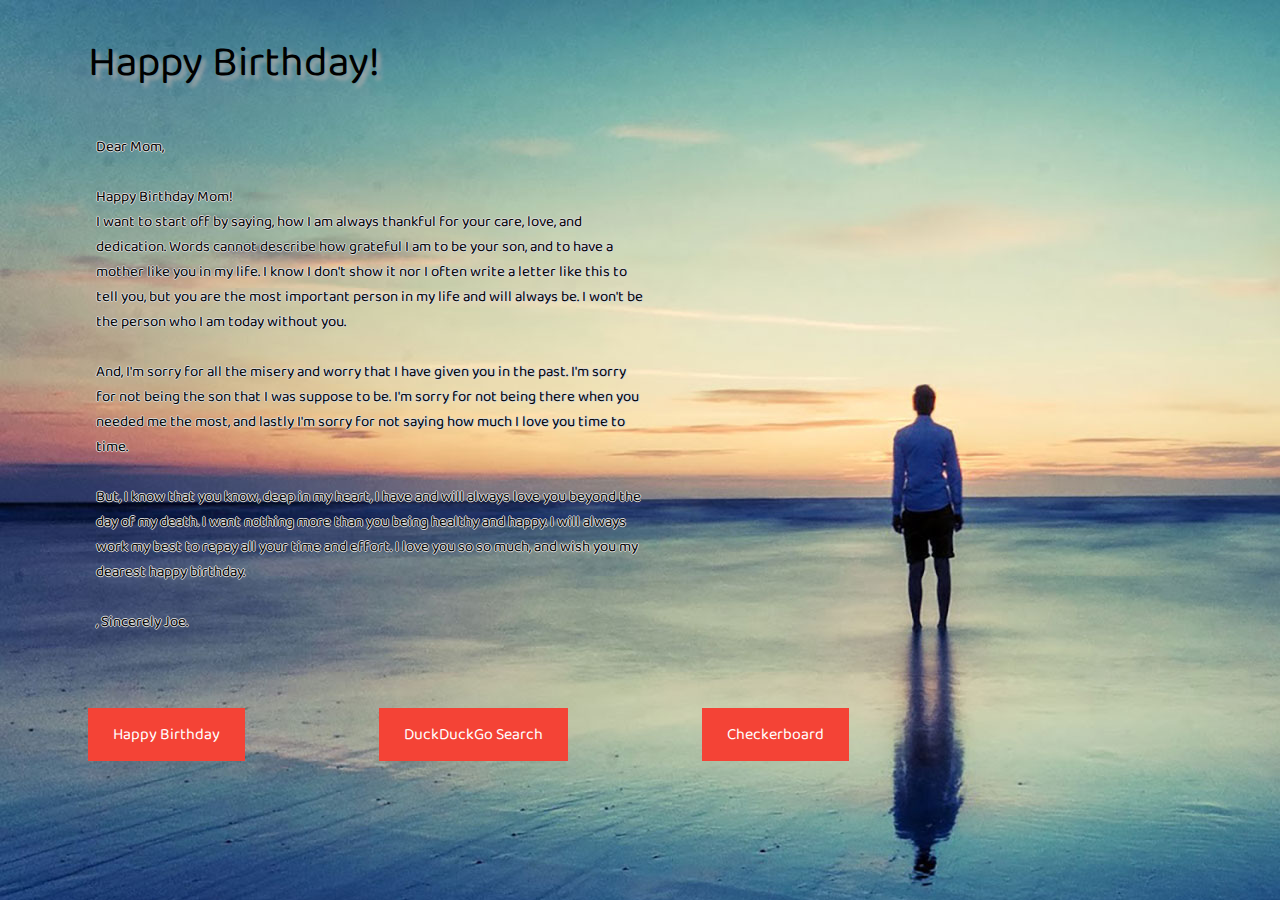
<file: index.html>
<!DOCTYPE html>
<html lang="en">
<head>
	<title>Happy 47th Birthday Mom!</title>
	
	<link rel="stylesheet" href="assets/css/style.css">

    <link href="https://fonts.googleapis.com/css?family=Tangerine|Kaushan+Script|Baloo" rel="stylesheet">
    <!-- <link href="https://fonts.googleapis.com/css?family=Baloo" rel="stylesheet"> -->

</head>
<body>
	<div class="letter">
		<h1>Happy Birthday!</h1>
	
		<p> Dear Mom, <br><br>
		Happy Birthday Mom!<br> I want to start off by saying, how I am always thankful for your care, love, and dedication.
		Words cannot describe how grateful I am to be your son, and to have a mother like you in my life.
		I know I don't show it nor I often write a letter like this to tell you,
		but you are the most important person in my life and will always be.
		I won't be the person who I am today without you.<br><br>
	
		And, I'm sorry for all the misery and worry that I have given you in the past. I'm sorry for not being the son that I was suppose to be. 
		I'm sorry for not being there when you needed me the most, and lastly I'm sorry for not saying how much I love you time to time. <br><br>
		But, I know that you know, deep in my heart, I have and will always love you beyond the day of my death. 
		I want nothing more than you being healthy and happy. I will always work my best to repay all your time and effort. 
		I love you so so much, and wish you my dearest happy birthday.<br><br>
		
		, Sincerely Joe.</p>
	</div>
	
	<div id="button">
		<a href="birthdayimg.html" class="birthdaybutton">Happy Birthday</a>
		<a href="duckduck.html" class="duckbutton">DuckDuckGo Search</a>
		<a href="checkerboard.html" class="checkbutton">Checkerboard</a>
	</div>
</body>


</html>
</file>
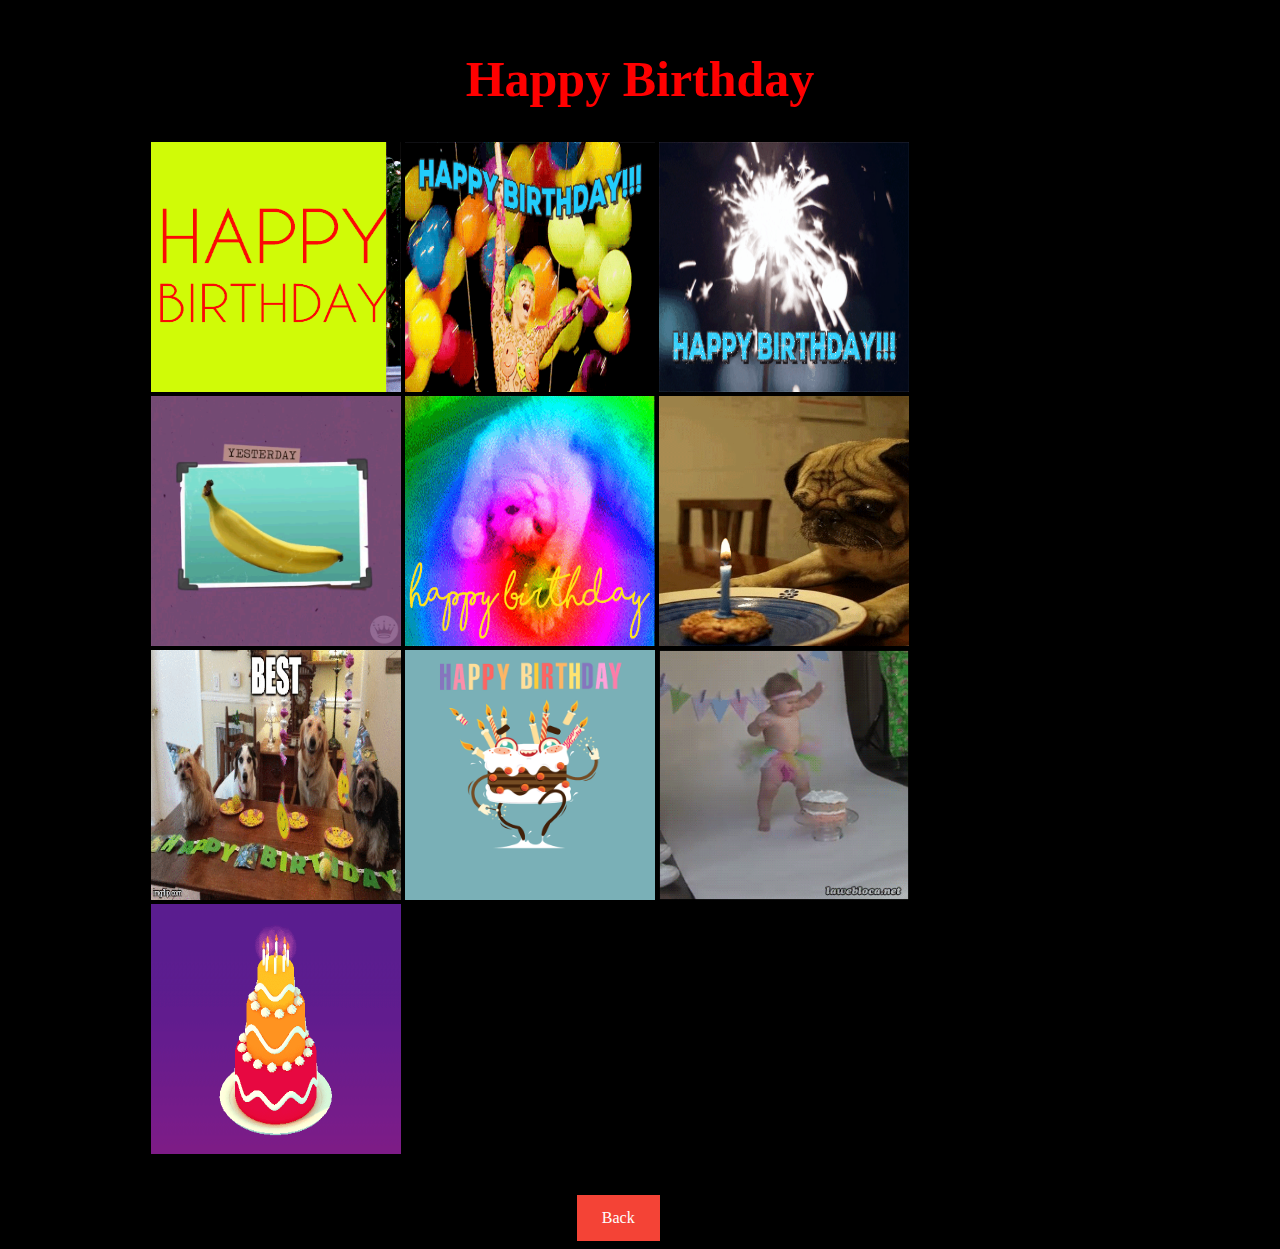
<file: birthdayimg.html>
<!DOCTYPE html>
<html lang="en">
<head>
	<title>Happy Birthday image</title>
	<link rel="stylesheet" type="text/css" href="assets/css/birthdayimg.css">
	<!--<link href='http://fonts.googleapis.com/css?family=Sonsie+One|Shojumaru&effect=3d|3d-float|anaglyph|brick-sign|canvas-print|-->
 <!--   crackle|decaying|fire-animation|fragile|grass|ice|mitosis|neon|outline|putting-green|-->
 <!--   scuffed-steel|shadow-multiple|splintered|static|stonewash|vintage|wallpaper|Tangerine|Kaushan+Script|Baloo' -->
 <!--   rel='stylesheet' type='text/css'>-->

<body style="background-color: black">

	<h1 class="font-effect-fire-animation" style="font-size:50px; font-family:Sonsie One;">Happy Birthday</h1>

	<div class="container">
		<div class="image">
			<img id="image1" src="assets/images/birthdaygif/birth1.gif" alt="birthdaygif">
			<img id="image2" src="assets/images/birthdaygif/birth2.gif" alt="birthdaygif">
			<img id="image3" src="assets/images/birthdaygif/birth3.gif" alt="birthdaygif">
			<img id="image4" src="assets/images/birthdaygif/birth4.gif" alt="birthdaygif">
			<img id="image5" src="assets/images/birthdaygif/birth5.gif" alt="birthdaygif">
			<img id="image6" src="assets/images/birthdaygif/birth6.gif" alt="birthdaygif">
			<img id="image7" src="assets/images/birthdaygif/birth7.gif" alt="birthdaygif">
			<img id="image8" src="assets/images/birthdaygif/birth8.gif" alt="birthdaygif">
			<img id="image9" src="assets/images/birthdaygif/birth9.gif" alt="birthdaygif">
			<img id="image10" src="assets/images/birthdaygif/birth10.gif" alt="birthdaygif">
			<!-- <img id="image" src="assets/images/birthdaygif/birth11.gif" alt="birthdaygif"> -->
		</div>
	</div>
	<a href="index.html" class="birthdaybutton">Back</a>
</body>

</html>
</file>
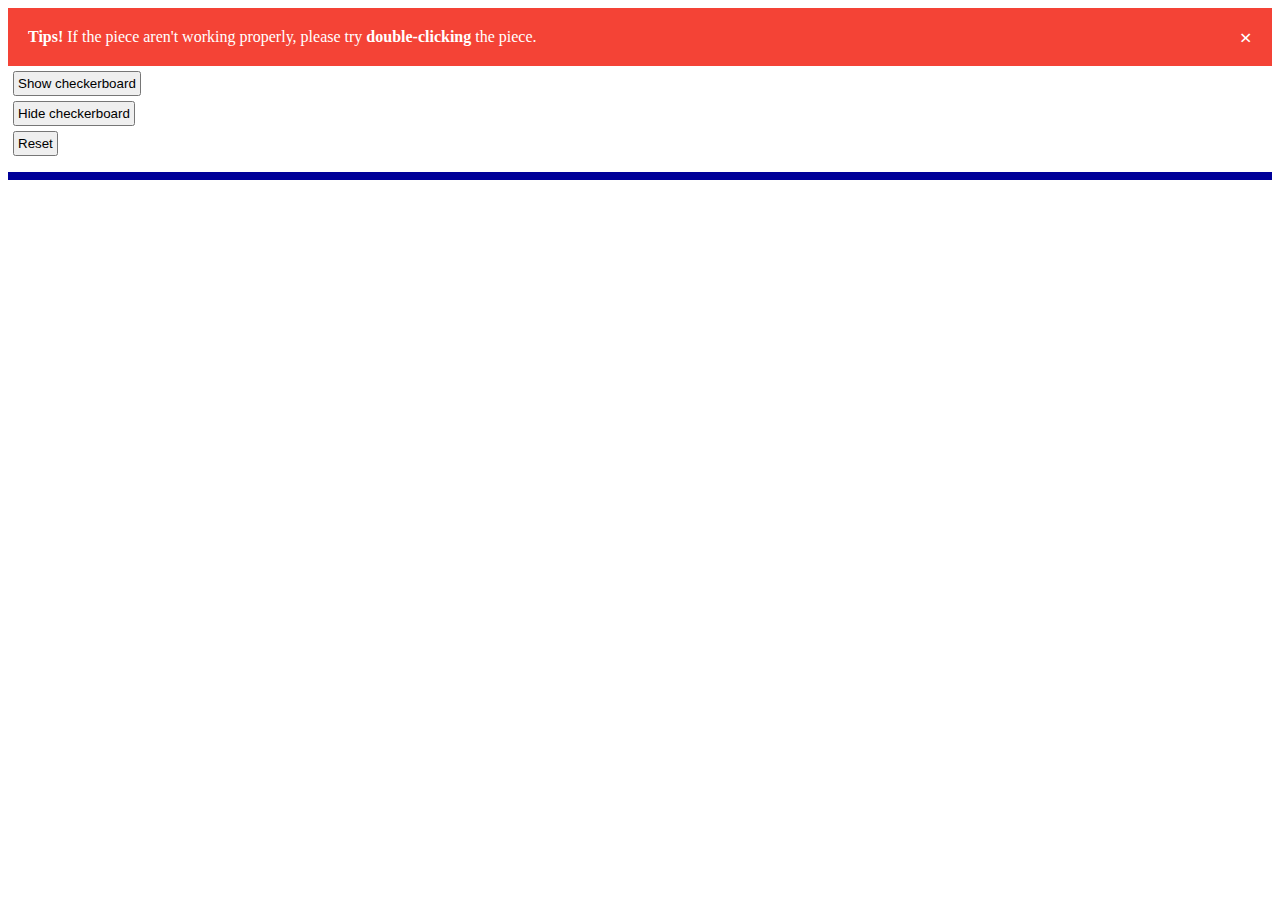
<file: checkerboard.html>
<!DOCTYPE html>
<html lang="en">
<head>

	<title>Checkerboard</title>

	<script src="https://ajax.googleapis.com/ajax/libs/jquery/1.12.4/jquery.min.js"></script>
	<script type="text/javascript" src="assets/js/create.js"></script>
	<script type="text/javascript" src="assets/js/highlight.js"></script>
	<link rel="stylesheet" type="text/css" href="assets/css/checkerboard_main.css">

<body>
	<div class="alert">
	  <span class="closebtn" onclick="this.parentElement.style.display='none';">&times;</span>
	  <strong>Tips!</strong> If the piece aren't working properly, please try <strong>double-clicking</strong> the piece.
	</div>
	<!-- div board; setting display to none -->
	<div id="board" style="display:none;"></div>

	<!-- div button(create/hide/reset) -->
	<div class="button" style="margin:auto;">
		<!-- button for show -->
		<button id="button_show" onclick="document.getElementById('board').style.display='block';">Show checkerboard</button>
		<!-- button for hide -->
		<button id="button_hide" onclick="document.getElementById('board').style.display='none';">Hide checkerboard</button>
		
		<!-- <p id="player_turn"></p> -->

		<form class="reset">
			<!-- button for reset -->
			<input id="button_reset" TYPE="button" onClick="history.go(0)" VALUE="Reset"> 
		</form>
	</div>

	<div class="info">
		<p id="pturn"></p>
		<p id="p1piece"></p>
		<p id="p2piece"></p>
		<p id="piece_coord"></p>
		<p id="bid"></p>
		<p id="checkerboard"></p>
		<p id="presscheck"></p>
	</div>

	<!-- creating checkerboard -->
	<script>create();</script>
	<!-- game functions -->
	<script>highlight();</script>
	
</body>

</html>
</file>
<file: assets/css/style.css>
body{
    background-image: url(../images/background/bg_img.jpg);
	background-size: auto;
   	font-family: 'EB Garamond', serif;
	font-weight: 300;
    position: relative;
}
h1{
    font-family: 'Baloo', cursive;
    font-size: 43px;
    text-shadow: 4px 4px 4px #aaa;
    font-weight: 300;
    color: #000;
    text-align: left;
    margin-left: 80px;
}
p {
    font-family: 'Baloo', cursive;
    position: relative;
    text-shadow: -1px 0 #d9d9d9, 0 1px #d9d9d9, 1px 0 #d9d9d9, 0 -1px #d9d9d9;
    color: black;
    padding: 8px;
    height: 550px;
    width: 550px;
    font-size: 15px;
    margin-left:80px;
    margin-right:50px;
    line-height: 25px;

} 
a.birthdaybutton, a.duckbutton, a.checkbutton{
    font-family: 'Baloo', cursive;
    background-color: #f44336;
    color: white;
    padding: 14px 25px;
    text-align: center; 
    text-decoration: none;
    display: inline-block;
    margin-left:80px;
    margin-right:50px;
}
a.birthdaybutton:hover ,a.duckbutton:hover,a.checkbutton:hover, a.birthdaybutton:active, a.duckbutton:active, a.checkbutton:active {
     background-color: red;
}
</file>
<file: assets/css/birthdayimg.css>
h1{
    margin-top: 50px;
    text-align: center;
    color:red;
}
div.container {
    position: relative;
    margin: 0px 80px 0 80px;
    padding: 0% 3% 3% 5%;
    background-color: black;
    position: relative;
    overflow: hidden;
}
#image1,#image2,#image3,#image4,#image5,#image6,#image7,#image8,#image9,#image10 {
    position: relative;
    display: inline-block;
    width:250px;
    height:250px;
    background-position: 50% 50%;
    background-repeat: no-repeat;
    background-size: cover;
}
a.birthdaybutton{
    font-family: 'Baloo', cursive;
    font-weight: 300;
    background-color: #f44336;
    color: white;
    padding: 14px 25px;
    text-align: center; 
    text-decoration: none;
    display: inline-block;
    margin-left:45%;
    position: relative;
}
a.birthdaybutton:hover , a.birthdaybutton:active{
     background-color: red;
}
</file>
<file: assets/css/checkerboard_main.css>
#button_hide, #button_show, #button_reset {
	display: block;	
	margin: 5px;
	padding: 3px;

}

#piece_coord{
	margin: 5px;
}

.alert {
    padding: 20px;
    background-color: #f44336;
    color: white;
}

.closebtn {
    margin-left: 15px;
    color: white;
    font-weight: bold;
    float: right;
    font-size: 22px;
    line-height: 20px;
    cursor: pointer;
    transition: 0.3s;
}

.closebtn:hover {
    color: black;
}

#pturn{
	font-weight: bold;
	background-color: #000099;
	color: white;
	/*margin:auto;*/
	padding: 4px;
	border-left: 4px;	
}
</file>
